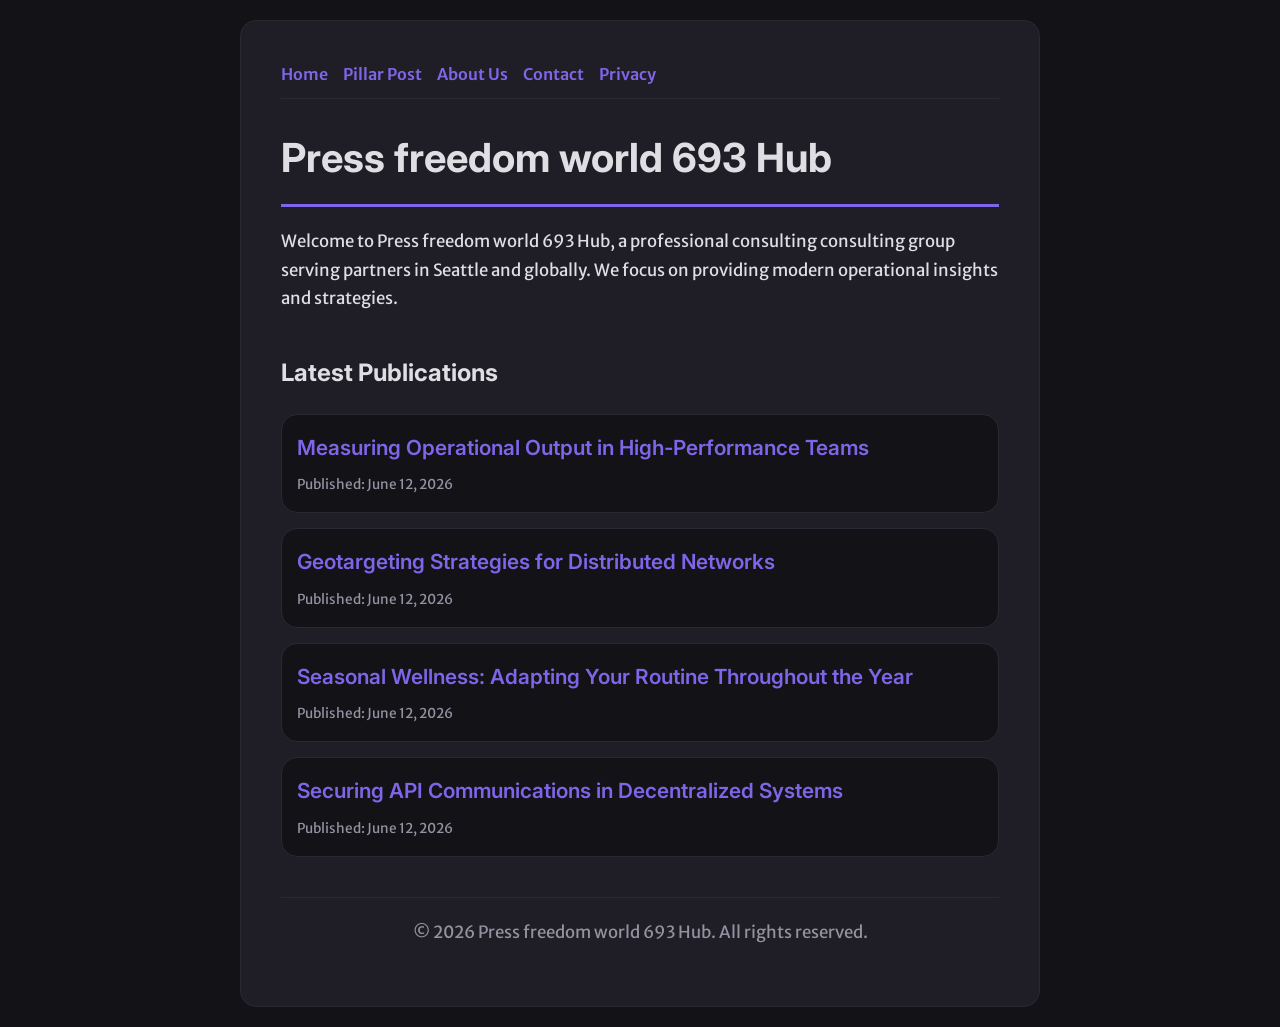
<file: index.html>
<!DOCTYPE html>
<html lang="en">
<head>
    <meta charset="UTF-8">
    <meta name="viewport" content="width=device-width, initial-scale=1.0">
    <title>Press freedom world 693 Hub | Consulting - Seattle</title>
    <meta name="description" content="Welcome to Press freedom world 693 Hub, a professional consulting consulting group serving partners in Seattle and globally. We focus on providing modern operational insights and strategies.">
    <meta name="geo.region" content="US-WA" />
    <meta name="geo.placename" content="Seattle" />
    <meta name="geo.position" content="47.6062;-122.3321" />
    <meta name="ICBM" content="47.6062, -122.3321" />
    <link rel="stylesheet" href="style.css">
    <script type="application/ld+json">
{
  "@context": "https://schema.org",
  "@type": "LocalBusiness",
  "name": "Press freedom world 693 Hub",
  "url": "https://press-freedom-world-693.github.io",
  "telephone": "+1-206-555-0155",
  "address": {
    "@type": "PostalAddress",
    "addressLocality": "Seattle",
    "addressRegion": "WA",
    "postalCode": "98101",
    "addressCountry": "US"
  },
  "geo": {
    "@type": "GeoCoordinates",
    "latitude": 47.6062,
    "longitude": -122.3321
  }
}
</script>
</head>
<body>
    
        <div class="container" style="max-width: 800px;">
            <nav style="display: flex; gap: 15px; margin-bottom: 25px; border-bottom: 1px solid var(--border-color); padding-bottom: 10px; overflow-x: auto; flex-wrap: wrap;">
            <a href="index.html">Home</a>
            <a href="measuring-operational-output-in-high-performance-teams.html">Pillar Post</a>
            <a href="about.html">About Us</a>
            <a href="contact.html">Contact</a>
            <a href="privacy.html">Privacy</a>
        </nav>
            <h1>Press freedom world 693 Hub</h1>
            <p>Welcome to Press freedom world 693 Hub, a professional consulting consulting group serving partners in Seattle and globally. We focus on providing modern operational insights and strategies.</p>
            <h2 style="margin-top: 40px;">Latest Publications</h2>
            <ul style="list-style-type: none; padding-left: 0;">
                <li style="background: var(--bg-color); padding: 15px; border-radius: var(--border-radius); border: 1px solid var(--border-color); margin-bottom: 15px;">
                <h3 style="margin-bottom: 5px; font-size: 1.3rem;"><a href="measuring-operational-output-in-high-performance-teams.html">Measuring Operational Output in High-Performance Teams</a></h3>
                <span style="font-size:0.85rem; color: var(--muted-text)">Published: June 12, 2026</span>
            </li>
<li style="background: var(--bg-color); padding: 15px; border-radius: var(--border-radius); border: 1px solid var(--border-color); margin-bottom: 15px;">
                <h3 style="margin-bottom: 5px; font-size: 1.3rem;"><a href="geotargeting-strategies-for-distributed-networks.html">Geotargeting Strategies for Distributed Networks</a></h3>
                <span style="font-size:0.85rem; color: var(--muted-text)">Published: June 12, 2026</span>
            </li>
<li style="background: var(--bg-color); padding: 15px; border-radius: var(--border-radius); border: 1px solid var(--border-color); margin-bottom: 15px;">
                <h3 style="margin-bottom: 5px; font-size: 1.3rem;"><a href="seasonal-wellness-adapting-your-routine-throughout-the-year.html">Seasonal Wellness: Adapting Your Routine Throughout the Year</a></h3>
                <span style="font-size:0.85rem; color: var(--muted-text)">Published: June 12, 2026</span>
            </li>
<li style="background: var(--bg-color); padding: 15px; border-radius: var(--border-radius); border: 1px solid var(--border-color); margin-bottom: 15px;">
                <h3 style="margin-bottom: 5px; font-size: 1.3rem;"><a href="securing-api-communications-in-decentralized-systems.html">Securing API Communications in Decentralized Systems</a></h3>
                <span style="font-size:0.85rem; color: var(--muted-text)">Published: June 12, 2026</span>
            </li>

            </ul>
            <footer>
                <p>&copy; 2026 Press freedom world 693 Hub. All rights reserved.</p>
            </footer>
        </div>
        
</body>
</html>
</file>
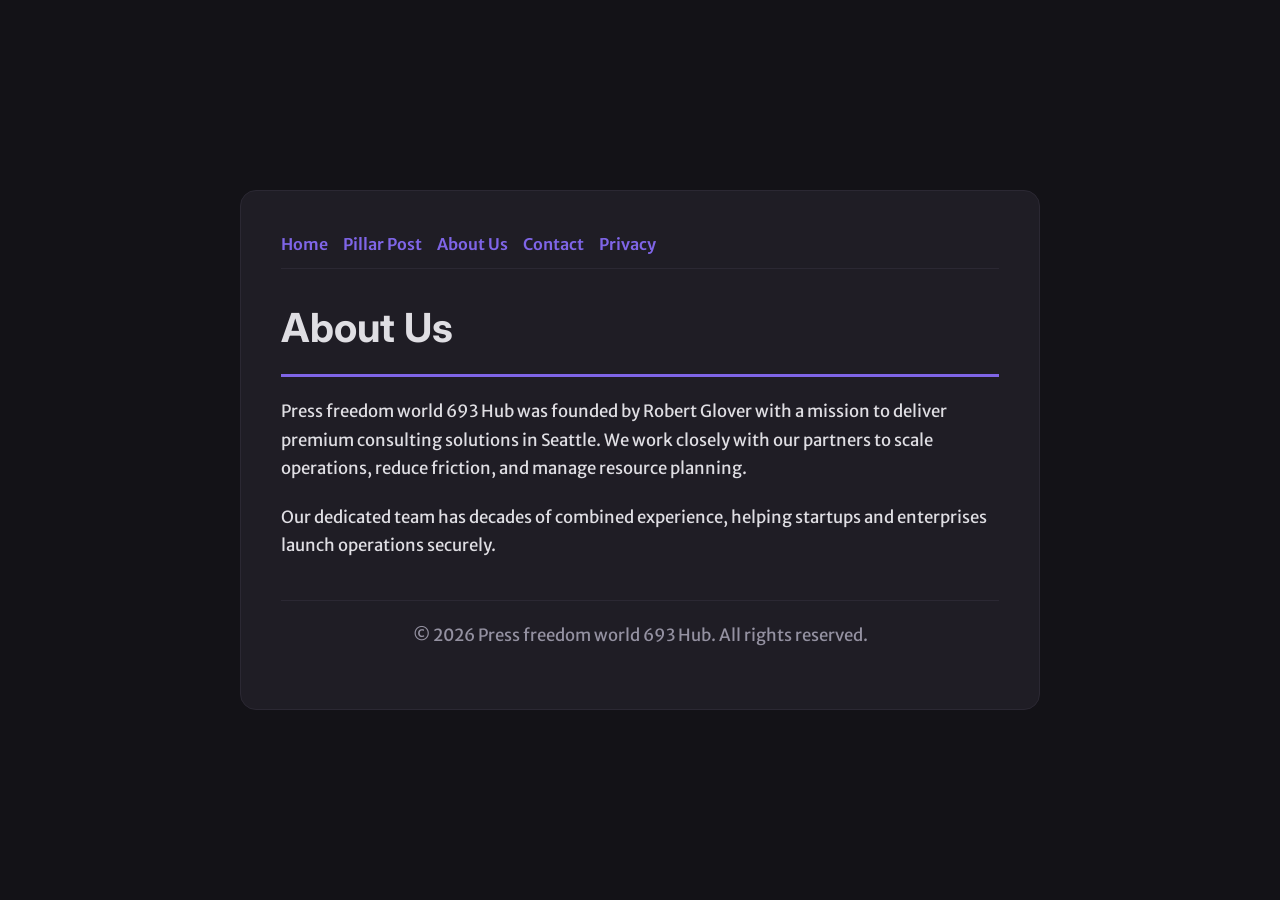
<file: about.html>
<!DOCTYPE html>
<html lang="en">
<head>
    <meta charset="UTF-8">
    <meta name="viewport" content="width=device-width, initial-scale=1.0">
    <title>About Us | Press freedom world 693 Hub</title>
    <meta name="description" content="Press freedom world 693 Hub was founded by Robert Glover with a mission to deliver premium consulting solutions in Seattle. We work closely with our partners to scale operations, reduce friction, and manage resource planning.">
    <meta name="geo.region" content="US-WA" />
    <meta name="geo.placename" content="Seattle" />
    <meta name="geo.position" content="47.6062;-122.3321" />
    <meta name="ICBM" content="47.6062, -122.3321" />
    <link rel="stylesheet" href="style.css">
</head>
<body>
    
        <div class="container" style="max-width: 800px;">
            <nav style="display: flex; gap: 15px; margin-bottom: 25px; border-bottom: 1px solid var(--border-color); padding-bottom: 10px; overflow-x: auto; flex-wrap: wrap;">
            <a href="index.html">Home</a>
            <a href="measuring-operational-output-in-high-performance-teams.html">Pillar Post</a>
            <a href="about.html">About Us</a>
            <a href="contact.html">Contact</a>
            <a href="privacy.html">Privacy</a>
        </nav>
            <h1>About Us</h1>
            <p>Press freedom world 693 Hub was founded by Robert Glover with a mission to deliver premium consulting solutions in Seattle. We work closely with our partners to scale operations, reduce friction, and manage resource planning.</p>
            <p>Our dedicated team has decades of combined experience, helping startups and enterprises launch operations securely.</p>
            <footer>
                <p>&copy; 2026 Press freedom world 693 Hub. All rights reserved.</p>
            </footer>
        </div>
        
</body>
</html>
</file>
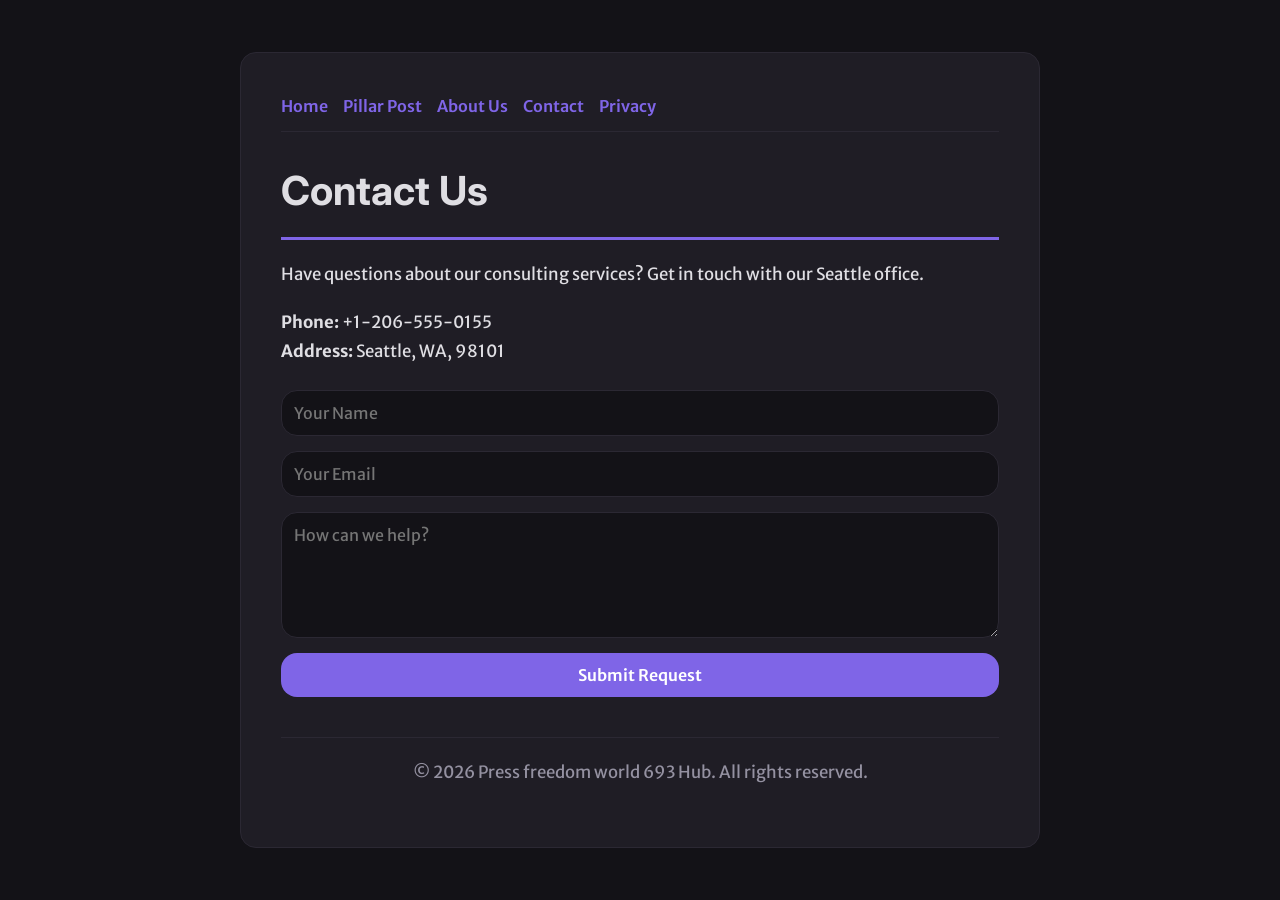
<file: contact.html>
<!DOCTYPE html>
<html lang="en">
<head>
    <meta charset="UTF-8">
    <meta name="viewport" content="width=device-width, initial-scale=1.0">
    <title>Contact Us | Press freedom world 693 Hub</title>
    <meta name="description" content="Have questions about our consulting services? Get in touch with our Seattle office.">
    <meta name="geo.region" content="US-WA" />
    <meta name="geo.placename" content="Seattle" />
    <meta name="geo.position" content="47.6062;-122.3321" />
    <meta name="ICBM" content="47.6062, -122.3321" />
    <link rel="stylesheet" href="style.css">
</head>
<body>
    
        <div class="container" style="max-width: 800px;">
            <nav style="display: flex; gap: 15px; margin-bottom: 25px; border-bottom: 1px solid var(--border-color); padding-bottom: 10px; overflow-x: auto; flex-wrap: wrap;">
            <a href="index.html">Home</a>
            <a href="measuring-operational-output-in-high-performance-teams.html">Pillar Post</a>
            <a href="about.html">About Us</a>
            <a href="contact.html">Contact</a>
            <a href="privacy.html">Privacy</a>
        </nav>
            <h1>Contact Us</h1>
            <p>Have questions about our consulting services? Get in touch with our Seattle office.</p>
            <p><strong>Phone:</strong> +1-206-555-0155<br><strong>Address:</strong> Seattle, WA, 98101</p>
            <form action="https://formspree.io/f/placeholder" method="POST">
                <input type="text" name="name" placeholder="Your Name" required>
                <input type="email" name="email" placeholder="Your Email" required>
                <textarea name="message" placeholder="How can we help?" rows="5" required></textarea>
                <button type="submit">Submit Request</button>
            </form>
            <footer>
                <p>&copy; 2026 Press freedom world 693 Hub. All rights reserved.</p>
            </footer>
        </div>
        
</body>
</html>
</file>
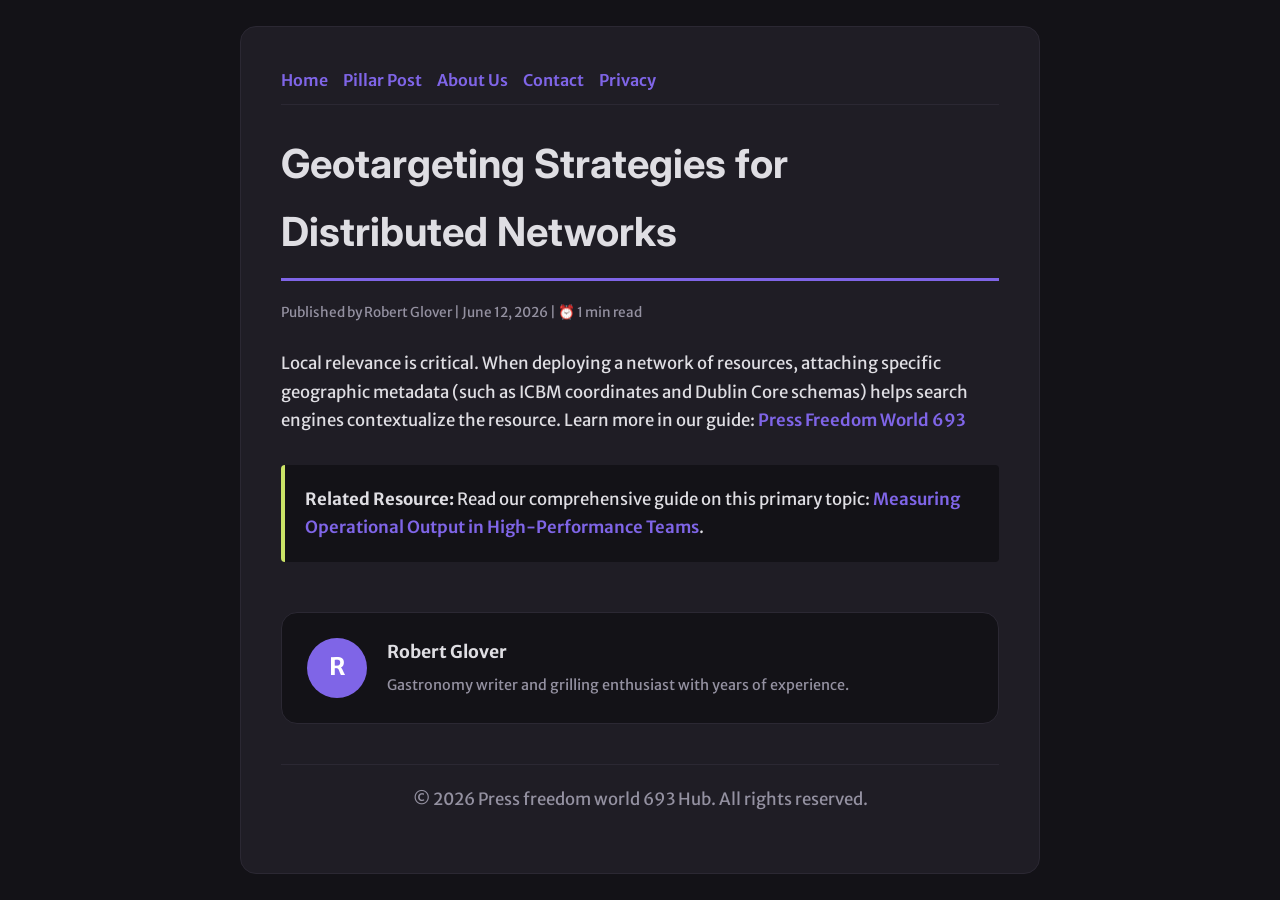
<file: geotargeting-strategies-for-distributed-networks.html>
<!DOCTYPE html>
<html lang="en">
<head>
    <meta charset="UTF-8">
    <meta name="viewport" content="width=device-width, initial-scale=1.0">
    <title>Geotargeting Strategies for Distributed Networks - Press freedom world 693 Hub</title>
    <meta name="description" content="Geotargeting Strategies for Distributed Networks">
    <meta name="geo.region" content="US-WA" />
    <meta name="geo.placename" content="Seattle" />
    <meta name="geo.position" content="47.6062;-122.3321" />
    <meta name="ICBM" content="47.6062, -122.3321" />
    <link rel="stylesheet" href="style.css">
</head>
<body>
    
            <div class="container" style="max-width: 800px;">
                <nav style="display: flex; gap: 15px; margin-bottom: 25px; border-bottom: 1px solid var(--border-color); padding-bottom: 10px; overflow-x: auto; flex-wrap: wrap;">
            <a href="index.html">Home</a>
            <a href="measuring-operational-output-in-high-performance-teams.html">Pillar Post</a>
            <a href="about.html">About Us</a>
            <a href="contact.html">Contact</a>
            <a href="privacy.html">Privacy</a>
        </nav>
                <h1>Geotargeting Strategies for Distributed Networks</h1>
                <div style="font-size:0.85rem; color: var(--muted-text); margin-bottom: 25px;">
                    Published by Robert Glover | June 12, 2026 | ⏰ 1 min read
                </div>
                <article style="margin-top: 20px;">
                    <p>Local relevance is critical. When deploying a network of resources, attaching specific geographic metadata (such as ICBM coordinates and Dublin Core schemas) helps search engines contextualize the resource. Learn more in our guide: <a href="https://dwnldfullmovie-create.github.io/central-press-freedom-204/effective-project-management-and-operational-efficiency.html">Press Freedom World 693</a></p>
                    <div class="link-resource" style="margin-top: 30px; padding: 20px; border-left: 4px solid var(--accent-color); background: var(--bg-color); border-radius: 4px;"><p style="margin: 0;"><strong>Related Resource:</strong> Read our comprehensive guide on this primary topic: <a href="measuring-operational-output-in-high-performance-teams.html">Measuring Operational Output in High-Performance Teams</a>.</p></div>
                </article>
                
            <div class="author-box" style="margin-top: 50px; padding: 25px; background: var(--bg-color); border: 1px solid var(--border-color); border-radius: var(--border-radius); display: flex; gap: 20px; align-items: center;">
                <div style="width: 60px; height: 60px; border-radius: 50%; background: var(--primary-color); display: flex; align-items: center; justify-content: center; color: white; font-weight: bold; font-size: 1.5rem;">R</div>
                <div>
                    <h4 style="margin-bottom: 5px; font-weight: bold; font-size: 1.1rem;">Robert Glover</h4>
                    <p style="margin: 0; font-size: 0.9rem; color: var(--muted-text);">Gastronomy writer and grilling enthusiast with years of experience.</p>
                </div>
            </div>
            
                <footer>
                    <p>&copy; 2026 Press freedom world 693 Hub. All rights reserved.</p>
                </footer>
            </div>
            
</body>
</html>
</file>
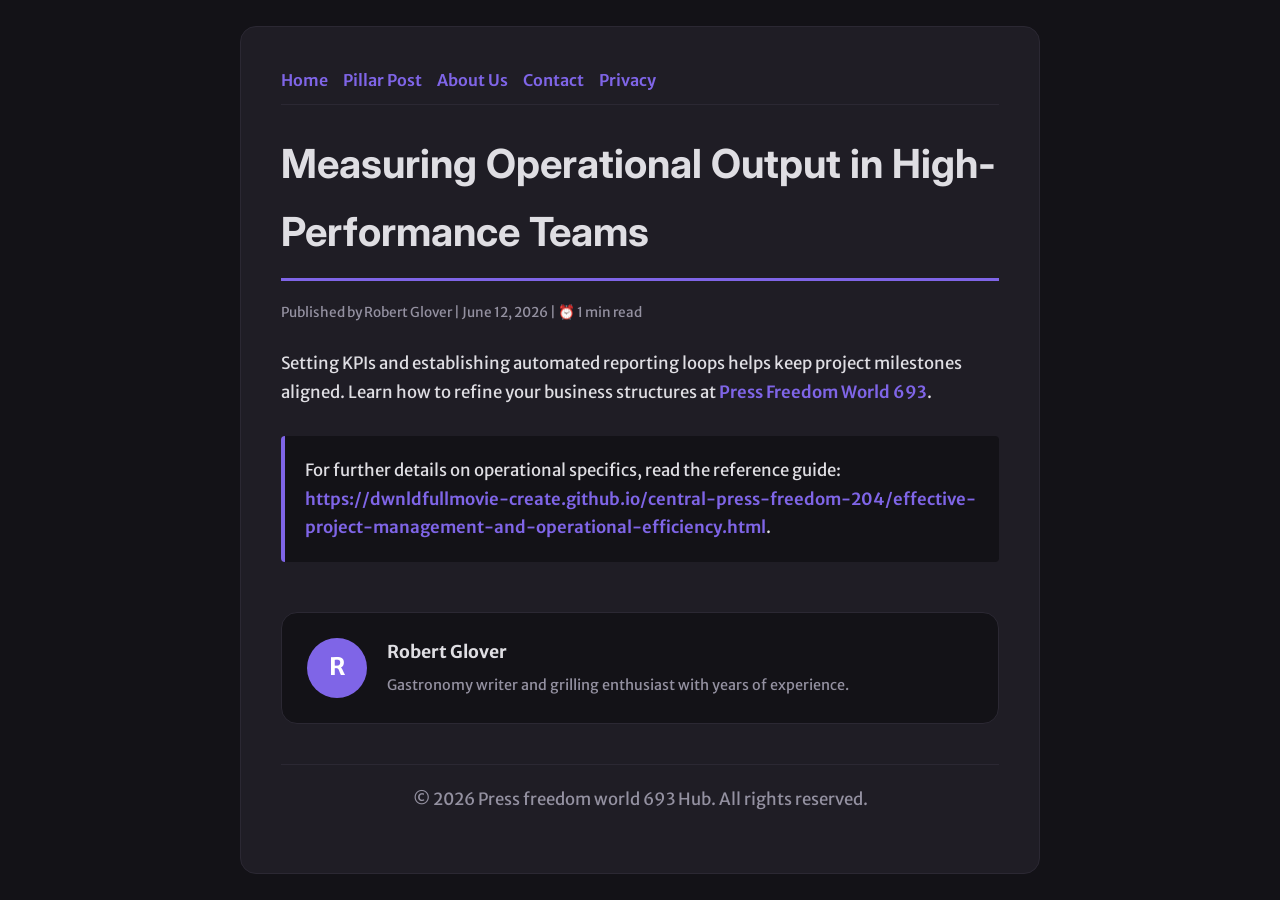
<file: measuring-operational-output-in-high-performance-teams.html>
<!DOCTYPE html>
<html lang="en">
<head>
    <meta charset="UTF-8">
    <meta name="viewport" content="width=device-width, initial-scale=1.0">
    <title>Measuring Operational Output in High-Performance Teams - Press freedom world 693 Hub</title>
    <meta name="description" content="Measuring Operational Output in High-Performance Teams">
    <meta name="geo.region" content="US-WA" />
    <meta name="geo.placename" content="Seattle" />
    <meta name="geo.position" content="47.6062;-122.3321" />
    <meta name="ICBM" content="47.6062, -122.3321" />
    <link rel="stylesheet" href="style.css">
</head>
<body>
    
            <div class="container" style="max-width: 800px;">
                <nav style="display: flex; gap: 15px; margin-bottom: 25px; border-bottom: 1px solid var(--border-color); padding-bottom: 10px; overflow-x: auto; flex-wrap: wrap;">
            <a href="index.html">Home</a>
            <a href="measuring-operational-output-in-high-performance-teams.html">Pillar Post</a>
            <a href="about.html">About Us</a>
            <a href="contact.html">Contact</a>
            <a href="privacy.html">Privacy</a>
        </nav>
                <h1>Measuring Operational Output in High-Performance Teams</h1>
                <div style="font-size:0.85rem; color: var(--muted-text); margin-bottom: 25px;">
                    Published by Robert Glover | June 12, 2026 | ⏰ 1 min read
                </div>
                <article style="margin-top: 20px;">
                    <p>Setting KPIs and establishing automated reporting loops helps keep project milestones aligned. Learn how to refine your business structures at <a href="https://dwnldfullmovie-create.github.io/central-press-freedom-204/effective-project-management-and-operational-efficiency.html">Press Freedom World 693</a>.</p>
                    <div class="link-resource" style="margin-top: 30px; padding: 20px; border-left: 4px solid var(--primary-color); background: var(--bg-color); border-radius: 4px;"><p style="margin: 0;">For further details on operational specifics, read the reference guide: <strong><a href="https://dwnldfullmovie-create.github.io/central-press-freedom-204/effective-project-management-and-operational-efficiency.html">https://dwnldfullmovie-create.github.io/central-press-freedom-204/effective-project-management-and-operational-efficiency.html</a></strong>.</p></div>
                </article>
                
            <div class="author-box" style="margin-top: 50px; padding: 25px; background: var(--bg-color); border: 1px solid var(--border-color); border-radius: var(--border-radius); display: flex; gap: 20px; align-items: center;">
                <div style="width: 60px; height: 60px; border-radius: 50%; background: var(--primary-color); display: flex; align-items: center; justify-content: center; color: white; font-weight: bold; font-size: 1.5rem;">R</div>
                <div>
                    <h4 style="margin-bottom: 5px; font-weight: bold; font-size: 1.1rem;">Robert Glover</h4>
                    <p style="margin: 0; font-size: 0.9rem; color: var(--muted-text);">Gastronomy writer and grilling enthusiast with years of experience.</p>
                </div>
            </div>
            
                <footer>
                    <p>&copy; 2026 Press freedom world 693 Hub. All rights reserved.</p>
                </footer>
            </div>
            
</body>
</html>
</file>
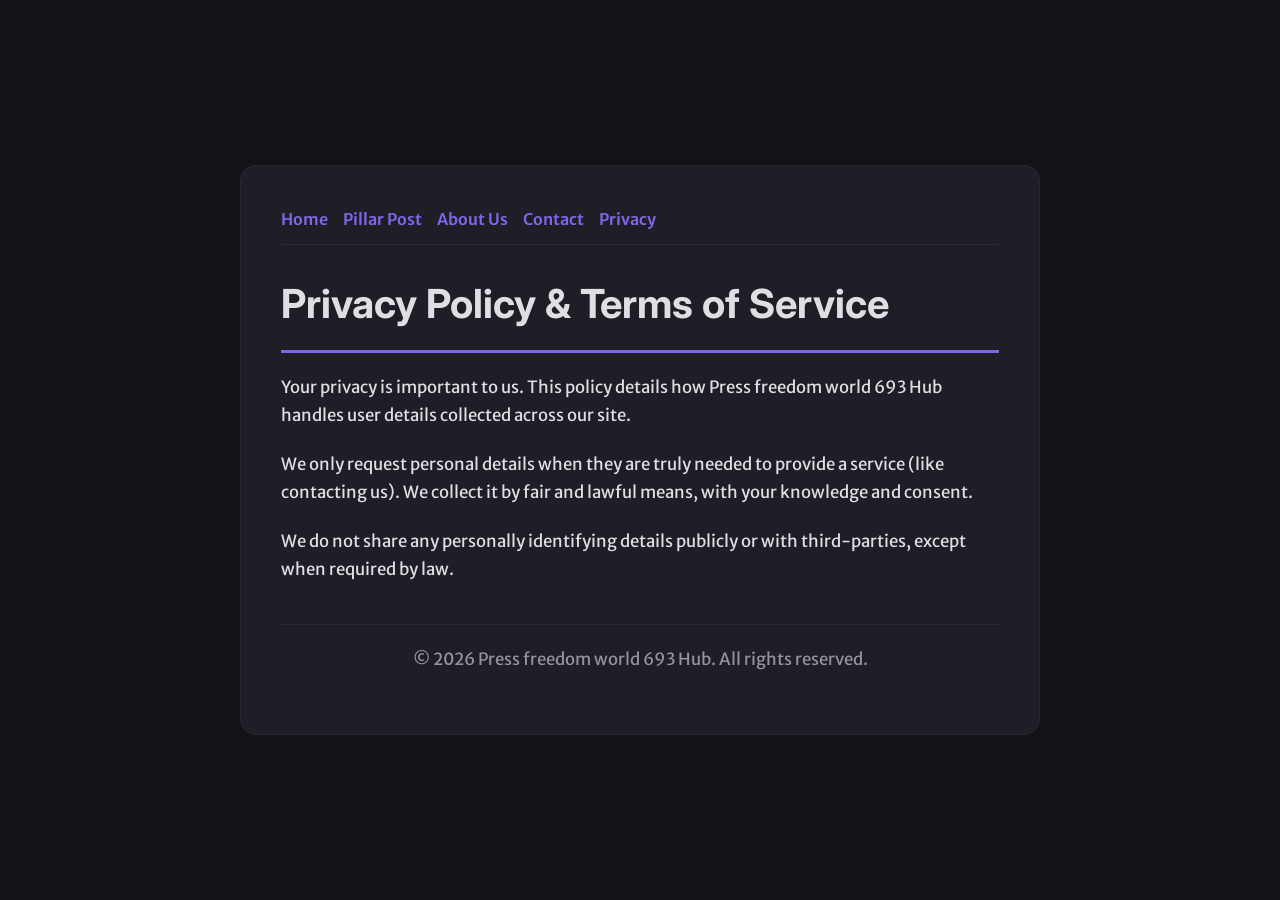
<file: privacy.html>
<!DOCTYPE html>
<html lang="en">
<head>
    <meta charset="UTF-8">
    <meta name="viewport" content="width=device-width, initial-scale=1.0">
    <title>Privacy Policy & Terms of Service - Press freedom world 693 Hub</title>
    <meta name="description" content="Your privacy is important to us. This policy details how Press freedom world 693 Hub handles user details collected across our site.">
    <meta name="geo.region" content="US-WA" />
    <meta name="geo.placename" content="Seattle" />
    <meta name="geo.position" content="47.6062;-122.3321" />
    <meta name="ICBM" content="47.6062, -122.3321" />
    <link rel="stylesheet" href="style.css">
</head>
<body>
    
        <div class="container" style="max-width: 800px;">
            <nav style="display: flex; gap: 15px; margin-bottom: 25px; border-bottom: 1px solid var(--border-color); padding-bottom: 10px; overflow-x: auto; flex-wrap: wrap;">
            <a href="index.html">Home</a>
            <a href="measuring-operational-output-in-high-performance-teams.html">Pillar Post</a>
            <a href="about.html">About Us</a>
            <a href="contact.html">Contact</a>
            <a href="privacy.html">Privacy</a>
        </nav>
            <h1>Privacy Policy & Terms of Service</h1>
            <p>Your privacy is important to us. This policy details how Press freedom world 693 Hub handles user details collected across our site.</p>
            <p>We only request personal details when they are truly needed to provide a service (like contacting us). We collect it by fair and lawful means, with your knowledge and consent.</p>
            <p>We do not share any personally identifying details publicly or with third-parties, except when required by law.</p>
            <footer>
                <p>&copy; 2026 Press freedom world 693 Hub. All rights reserved.</p>
            </footer>
        </div>
        
</body>
</html>
</file>
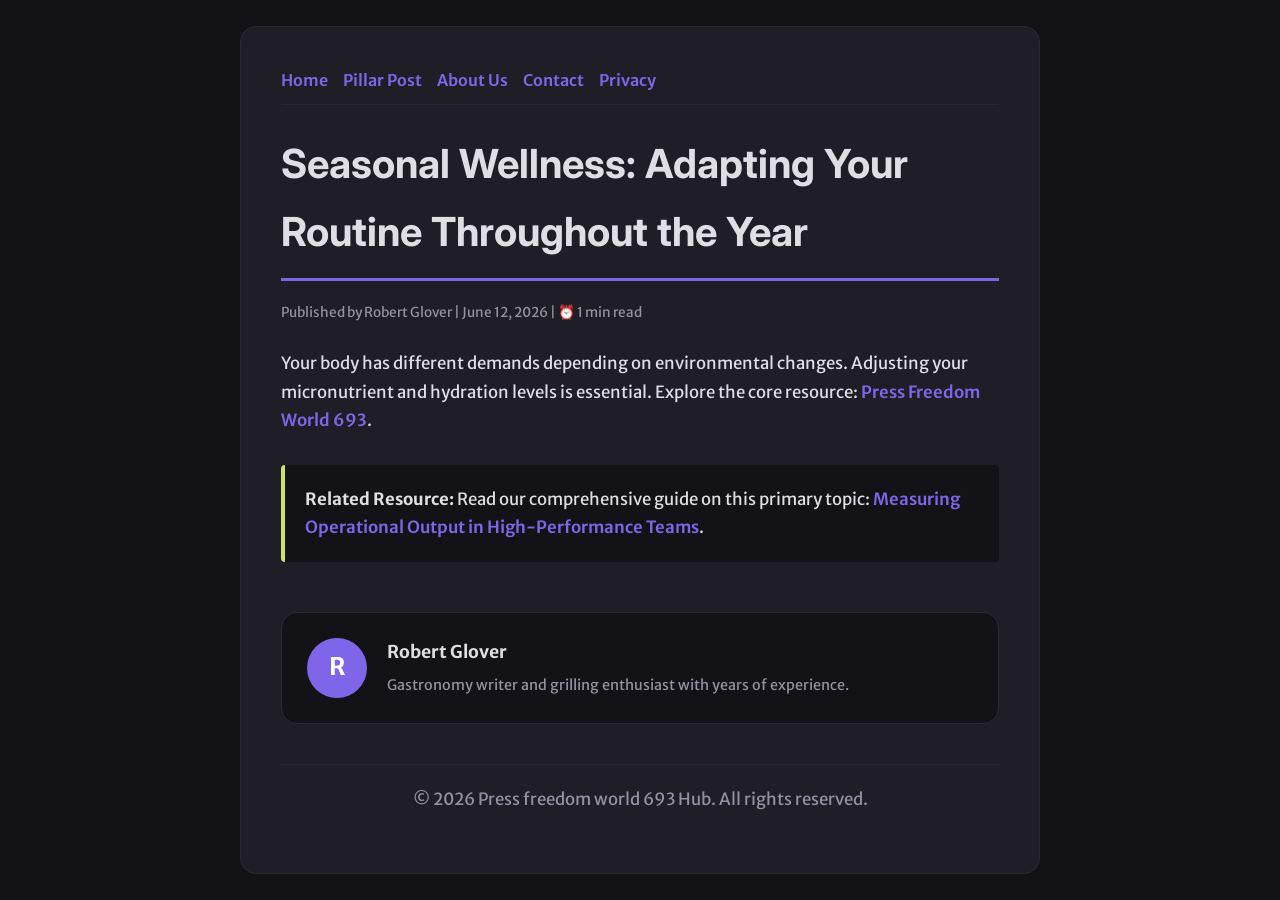
<file: seasonal-wellness-adapting-your-routine-throughout-the-year.html>
<!DOCTYPE html>
<html lang="en">
<head>
    <meta charset="UTF-8">
    <meta name="viewport" content="width=device-width, initial-scale=1.0">
    <title>Seasonal Wellness: Adapting Your Routine Throughout the Year - Press freedom world 693 Hub</title>
    <meta name="description" content="Seasonal Wellness: Adapting Your Routine Throughout the Year">
    <meta name="geo.region" content="US-WA" />
    <meta name="geo.placename" content="Seattle" />
    <meta name="geo.position" content="47.6062;-122.3321" />
    <meta name="ICBM" content="47.6062, -122.3321" />
    <link rel="stylesheet" href="style.css">
</head>
<body>
    
            <div class="container" style="max-width: 800px;">
                <nav style="display: flex; gap: 15px; margin-bottom: 25px; border-bottom: 1px solid var(--border-color); padding-bottom: 10px; overflow-x: auto; flex-wrap: wrap;">
            <a href="index.html">Home</a>
            <a href="measuring-operational-output-in-high-performance-teams.html">Pillar Post</a>
            <a href="about.html">About Us</a>
            <a href="contact.html">Contact</a>
            <a href="privacy.html">Privacy</a>
        </nav>
                <h1>Seasonal Wellness: Adapting Your Routine Throughout the Year</h1>
                <div style="font-size:0.85rem; color: var(--muted-text); margin-bottom: 25px;">
                    Published by Robert Glover | June 12, 2026 | ⏰ 1 min read
                </div>
                <article style="margin-top: 20px;">
                    <p>Your body has different demands depending on environmental changes. Adjusting your micronutrient and hydration levels is essential. Explore the core resource: <a href="https://dwnldfullmovie-create.github.io/central-press-freedom-204/effective-project-management-and-operational-efficiency.html">Press Freedom World 693</a>.</p>
                    <div class="link-resource" style="margin-top: 30px; padding: 20px; border-left: 4px solid var(--accent-color); background: var(--bg-color); border-radius: 4px;"><p style="margin: 0;"><strong>Related Resource:</strong> Read our comprehensive guide on this primary topic: <a href="measuring-operational-output-in-high-performance-teams.html">Measuring Operational Output in High-Performance Teams</a>.</p></div>
                </article>
                
            <div class="author-box" style="margin-top: 50px; padding: 25px; background: var(--bg-color); border: 1px solid var(--border-color); border-radius: var(--border-radius); display: flex; gap: 20px; align-items: center;">
                <div style="width: 60px; height: 60px; border-radius: 50%; background: var(--primary-color); display: flex; align-items: center; justify-content: center; color: white; font-weight: bold; font-size: 1.5rem;">R</div>
                <div>
                    <h4 style="margin-bottom: 5px; font-weight: bold; font-size: 1.1rem;">Robert Glover</h4>
                    <p style="margin: 0; font-size: 0.9rem; color: var(--muted-text);">Gastronomy writer and grilling enthusiast with years of experience.</p>
                </div>
            </div>
            
                <footer>
                    <p>&copy; 2026 Press freedom world 693 Hub. All rights reserved.</p>
                </footer>
            </div>
            
</body>
</html>
</file>
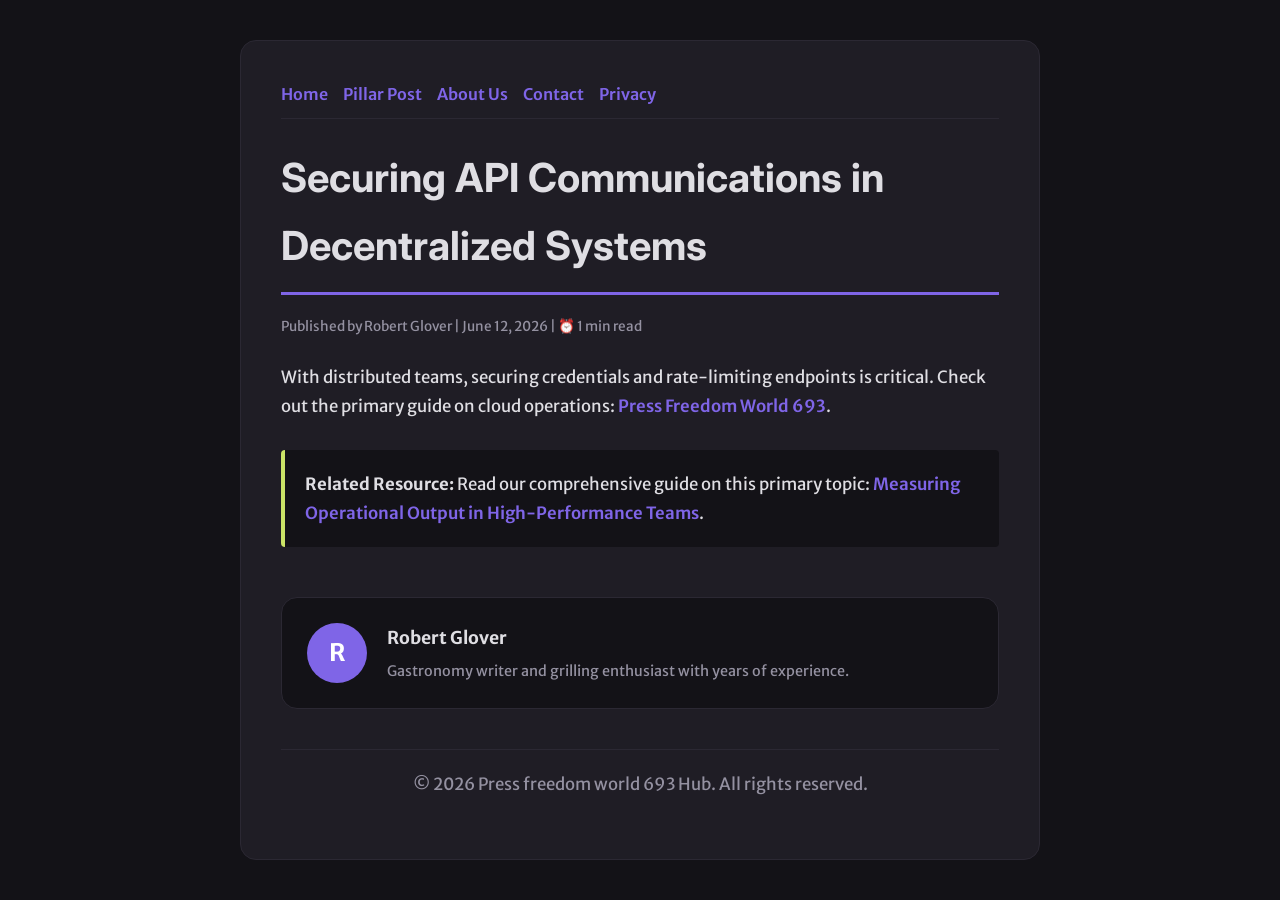
<file: securing-api-communications-in-decentralized-systems.html>
<!DOCTYPE html>
<html lang="en">
<head>
    <meta charset="UTF-8">
    <meta name="viewport" content="width=device-width, initial-scale=1.0">
    <title>Securing API Communications in Decentralized Systems - Press freedom world 693 Hub</title>
    <meta name="description" content="Securing API Communications in Decentralized Systems">
    <meta name="geo.region" content="US-WA" />
    <meta name="geo.placename" content="Seattle" />
    <meta name="geo.position" content="47.6062;-122.3321" />
    <meta name="ICBM" content="47.6062, -122.3321" />
    <link rel="stylesheet" href="style.css">
</head>
<body>
    
            <div class="container" style="max-width: 800px;">
                <nav style="display: flex; gap: 15px; margin-bottom: 25px; border-bottom: 1px solid var(--border-color); padding-bottom: 10px; overflow-x: auto; flex-wrap: wrap;">
            <a href="index.html">Home</a>
            <a href="measuring-operational-output-in-high-performance-teams.html">Pillar Post</a>
            <a href="about.html">About Us</a>
            <a href="contact.html">Contact</a>
            <a href="privacy.html">Privacy</a>
        </nav>
                <h1>Securing API Communications in Decentralized Systems</h1>
                <div style="font-size:0.85rem; color: var(--muted-text); margin-bottom: 25px;">
                    Published by Robert Glover | June 12, 2026 | ⏰ 1 min read
                </div>
                <article style="margin-top: 20px;">
                    <p>With distributed teams, securing credentials and rate-limiting endpoints is critical. Check out the primary guide on cloud operations: <a href="https://dwnldfullmovie-create.github.io/central-press-freedom-204/effective-project-management-and-operational-efficiency.html">Press Freedom World 693</a>.</p>
                    <div class="link-resource" style="margin-top: 30px; padding: 20px; border-left: 4px solid var(--accent-color); background: var(--bg-color); border-radius: 4px;"><p style="margin: 0;"><strong>Related Resource:</strong> Read our comprehensive guide on this primary topic: <a href="measuring-operational-output-in-high-performance-teams.html">Measuring Operational Output in High-Performance Teams</a>.</p></div>
                </article>
                
            <div class="author-box" style="margin-top: 50px; padding: 25px; background: var(--bg-color); border: 1px solid var(--border-color); border-radius: var(--border-radius); display: flex; gap: 20px; align-items: center;">
                <div style="width: 60px; height: 60px; border-radius: 50%; background: var(--primary-color); display: flex; align-items: center; justify-content: center; color: white; font-weight: bold; font-size: 1.5rem;">R</div>
                <div>
                    <h4 style="margin-bottom: 5px; font-weight: bold; font-size: 1.1rem;">Robert Glover</h4>
                    <p style="margin: 0; font-size: 0.9rem; color: var(--muted-text);">Gastronomy writer and grilling enthusiast with years of experience.</p>
                </div>
            </div>
            
                <footer>
                    <p>&copy; 2026 Press freedom world 693 Hub. All rights reserved.</p>
                </footer>
            </div>
            
</body>
</html>
</file>
<file: style.css>
@import url('https://fonts.googleapis.com/css2?family=Inter:wght@700&family=Merriweather+Sans:wght@400;600&display=swap');

:root {
    --bg-color: hsl(252, 12%, 8%);
    --card-bg: hsl(252, 12%, 13%);
    --text-color: hsl(252, 8%, 88%);
    --muted-text: hsl(252, 8%, 60%);
    --primary-color: hsl(252, 73%, 65%);
    --accent-color: hsl(72, 70%, 65%);
    --border-color: hsl(252, 12%, 18%);
    --border-radius: 16px;
    --shadow: none;
    --font-headline: 'Inter', sans-serif;
    --font-body: 'Merriweather Sans', sans-serif;
}

* {
    box-sizing: border-box;
    margin: 0;
    padding: 0;
}

body {
    background-color: var(--bg-color);
    color: var(--text-color);
    font-family: var(--font-body);
    line-height: 1.7;
    padding: 20px;
    display: flex;
    justify-content: center;
    min-height: 100vh;
}

a {
    color: var(--primary-color);
    text-decoration: none;
    font-weight: 600;
    transition: color 0.2s ease;
}

a:hover {
    color: var(--accent-color);
    text-decoration: underline;
}

.container {
    width: 100%;
    max-width: 900px;
    background: var(--card-bg);
    border: 1px solid var(--border-color);
    border-radius: var(--border-radius);
    padding: 40px;
    box-shadow: var(--shadow);
    margin: auto;
}

h1, h2, h3 {
    font-family: var(--font-headline);
    margin-bottom: 20px;
    color: var(--text-color);
}

h1 {
    font-size: 2.5rem;
    border-bottom: 3px solid var(--primary-color);
    padding-bottom: 12px;
}

p {
    margin-bottom: 20px;
    font-size: 1.05rem;
}

ul {
    margin-bottom: 20px;
    padding-left: 20px;
}

li {
    margin-bottom: 8px;
}

form {
    display: flex;
    flex-direction: column;
    gap: 15px;
    margin-top: 25px;
}

input, textarea, button {
    padding: 12px;
    border: 1px solid var(--border-color);
    border-radius: var(--border-radius);
    font-family: var(--font-body);
    font-size: 1rem;
    background: var(--bg-color);
    color: var(--text-color);
}

button {
    background: var(--primary-color);
    color: white;
    font-weight: 600;
    border: none;
    cursor: pointer;
    transition: background 0.2s ease;
}

button:hover {
    background: var(--accent-color);
}

footer {
    margin-top: 40px;
    border-top: 1px solid var(--border-color);
    padding-top: 20px;
    font-size: 0.9rem;
    color: var(--muted-text);
    text-align: center;
}
</file>
